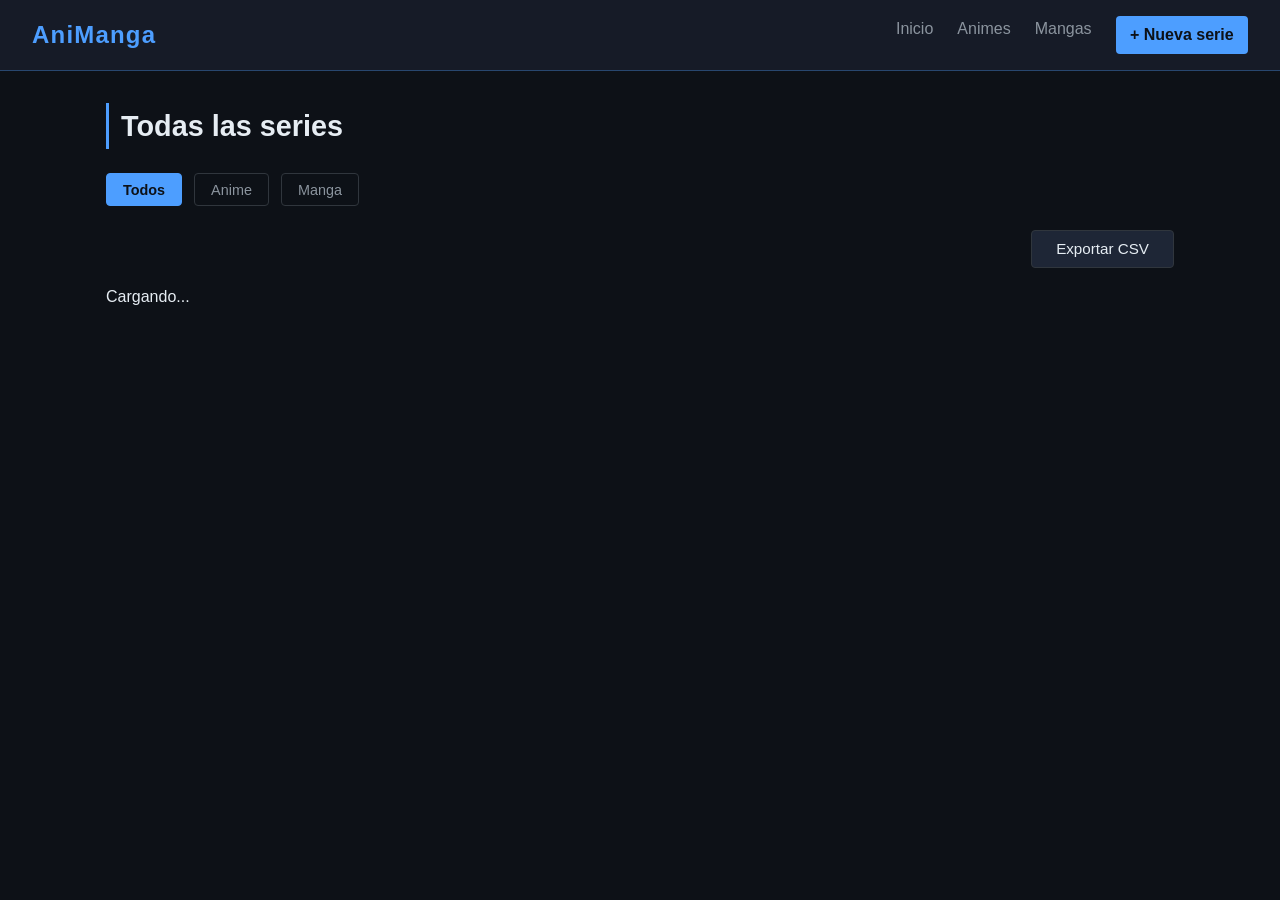
<file: index.html>
<!DOCTYPE html>
<html lang="es">
<head>
  <meta charset="UTF-8">
  <meta name="viewport" content="width=device-width, initial-scale=1.0">
  <title>AniManga - Inicio</title>
  <link rel="stylesheet" href="css/styles.css">
</head>
<body>
  <header>
    <h1>AniManga</h1>
    <nav>
      <a href="index.html">Inicio</a>
      <a href="pages/animes.html">Animes</a>
      <a href="pages/mangas.html">Mangas</a>
      <a href="pages/create.html" class="nav-cta">+ Nueva serie</a>
    </nav>
  </header>

  <main>
    <h2 class="page-title">Todas las series</h2>

    <div class="filters">
      <button class="active" data-filter="">Todos</button>
      <button data-filter="anime">Anime</button>
      <button data-filter="manga">Manga</button>
    </div>

    <div class="toolbar">
      <button id="export-csv-btn" class="btn btn-secondary">Exportar CSV</button>
    </div>

    <div class="series-grid" id="series-grid"></div>
  </main>

  <script src="js/api.js"></script>
  <script src="js/index.js"></script>
</body>
</html>
</file>
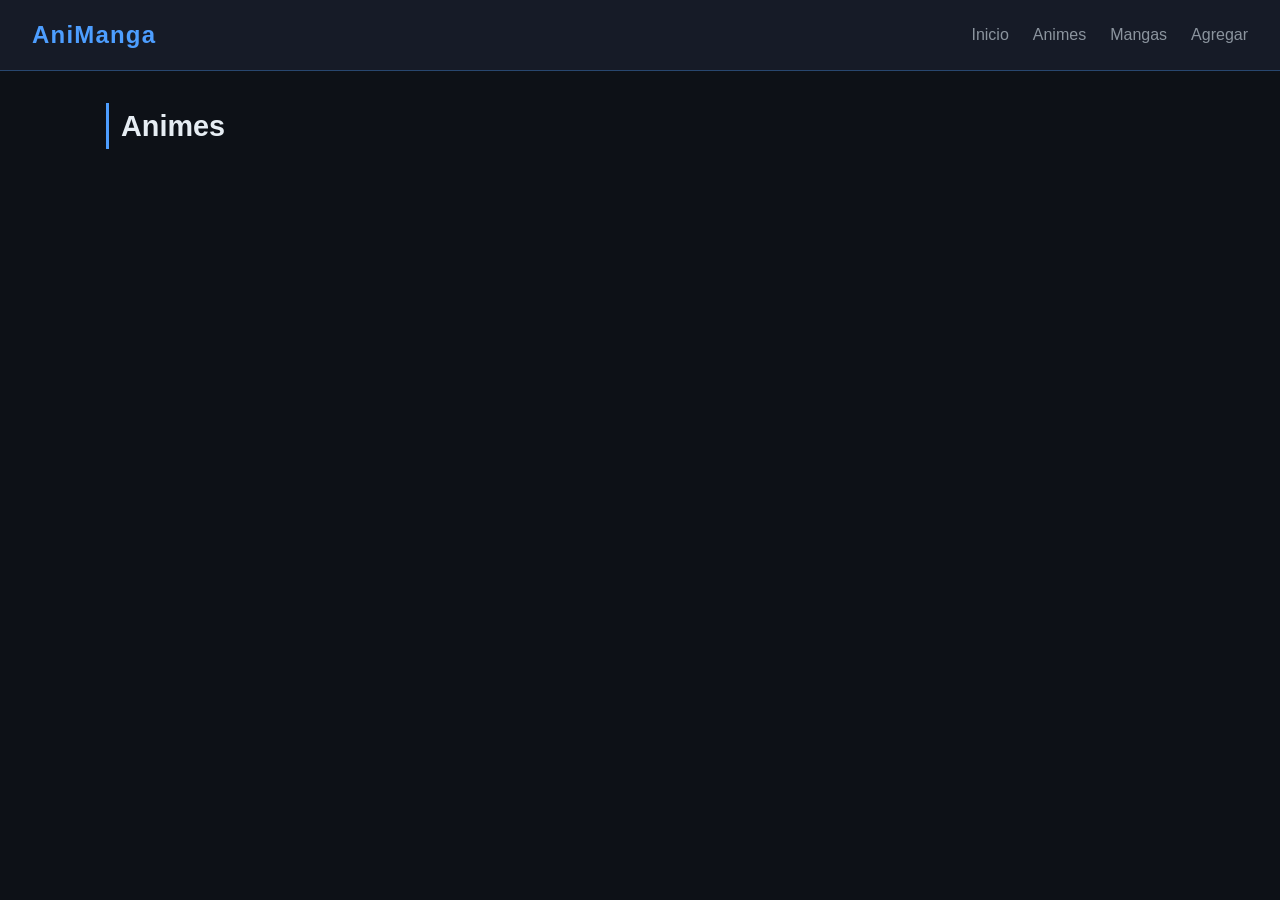
<file: animes.html>
<!DOCTYPE html>
<html lang="es">
<head>
  <meta charset="UTF-8">
  <meta name="viewport" content="width=device-width, initial-scale=1.0">
  <title>AniManga - Animes</title>
  <link rel="stylesheet" href="css/styles.css">
</head>
<body>
  <header>
    <h1>AniManga</h1>
    <nav>
      <a href="index.html">Inicio</a>
      <a href="animes.html">Animes</a>
      <a href="mangas.html">Mangas</a>
      <a href="create.html">Agregar</a>
    </nav>
  </header>

  <main>
    <h2 class="page-title">Animes</h2>
    <div class="series-grid" id="series-grid"></div>
  </main>

  <script src="js/api.js"></script>
  <script src="js/list.js"></script>
</body>
</html>
</file>
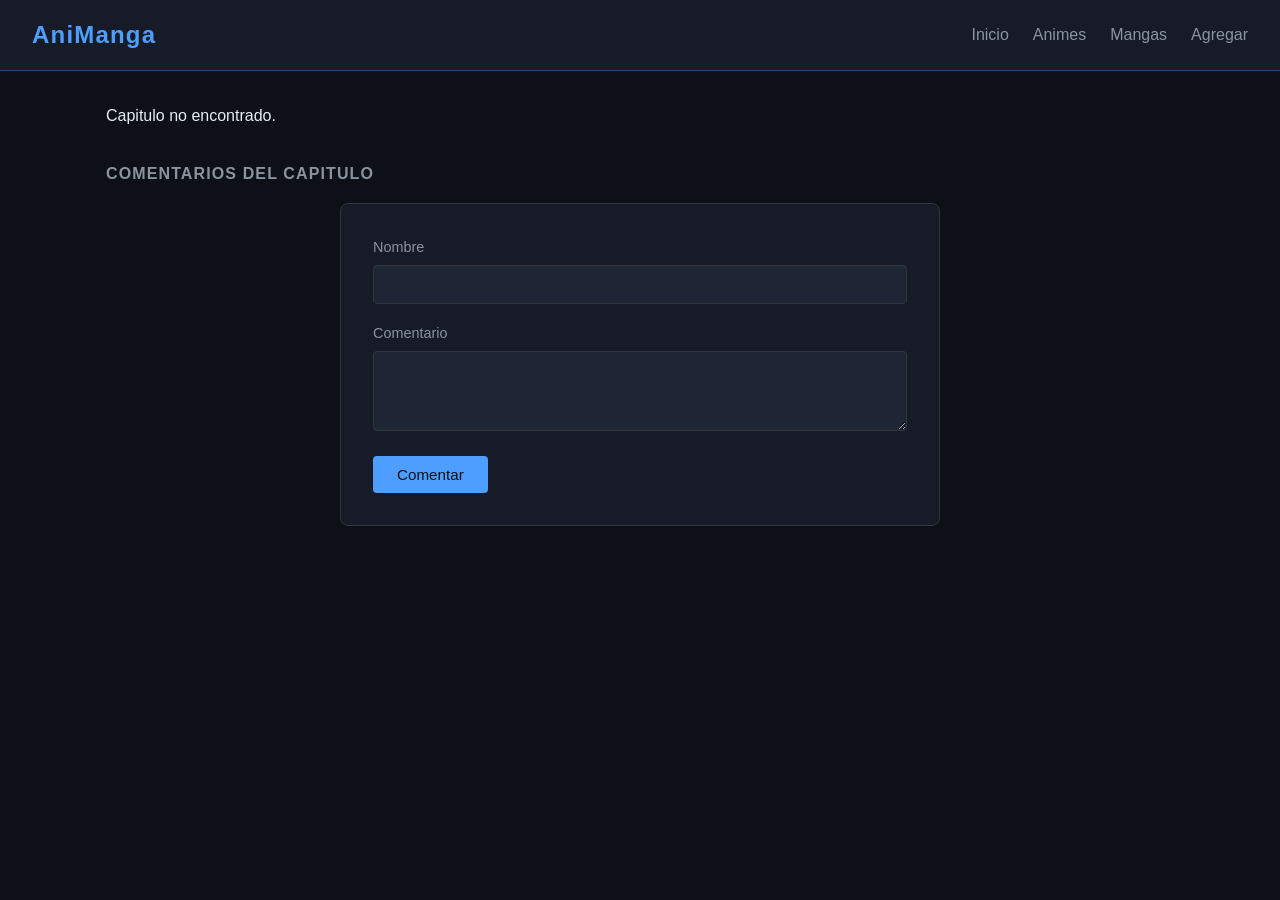
<file: chapter.html>
<!DOCTYPE html>
<html lang="es">
<head>
  <meta charset="UTF-8">
  <meta name="viewport" content="width=device-width, initial-scale=1.0">
  <title>AniManga - Capitulo</title>
  <link rel="stylesheet" href="css/styles.css">
</head>
<body>
  <header>
    <h1>AniManga</h1>
    <nav>
      <a href="index.html">Inicio</a>
      <a href="animes.html">Animes</a>
      <a href="mangas.html">Mangas</a>
      <a href="create.html">Agregar</a>
    </nav>
  </header>

  <main>
    <div id="chapter-container"></div>

    <div class="comments-section" id="comments-section">
      <h3>Comentarios del capitulo</h3>
      <div id="comments-list"></div>

      <div class="form-container" style="margin-top: 1rem;">
        <form id="comment-form">
          <div class="form-group">
            <label for="comment-author">Nombre</label>
            <input type="text" id="comment-author" required>
          </div>
          <div class="form-group">
            <label for="comment-content">Comentario</label>
            <textarea id="comment-content" rows="3" required></textarea>
          </div>
          <button type="submit" class="btn btn-primary">Comentar</button>
        </form>
      </div>
    </div>
  </main>

  <script src="js/api.js"></script>
  <script src="js/chapter.js"></script>
</body>
</html>
</file>
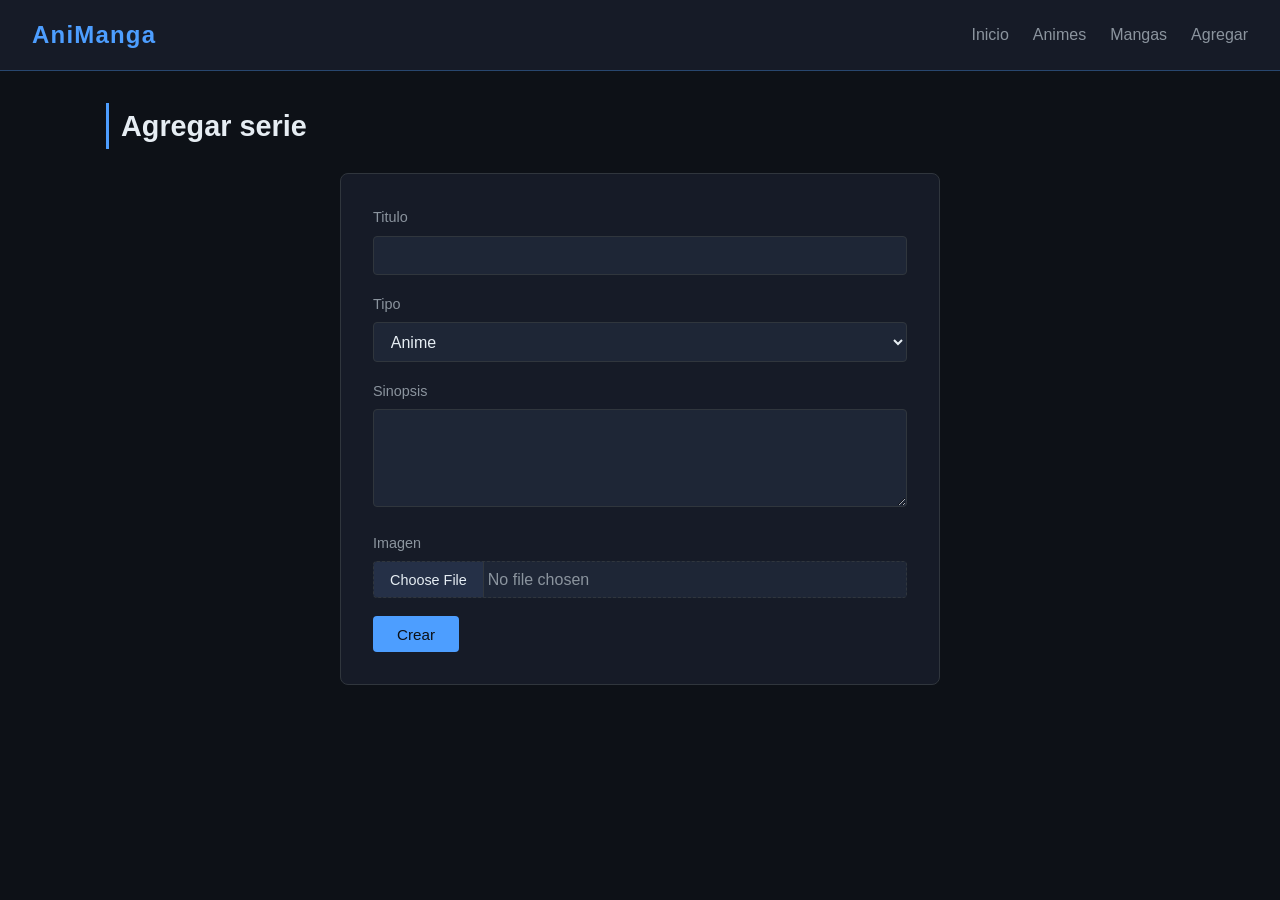
<file: create.html>
<!DOCTYPE html>
<html lang="es">
<head>
  <meta charset="UTF-8">
  <meta name="viewport" content="width=device-width, initial-scale=1.0">
  <title>AniManga - Agregar serie</title>
  <link rel="stylesheet" href="css/styles.css">
</head>
<body>
  <header>
    <h1>AniManga</h1>
    <nav>
      <a href="index.html">Inicio</a>
      <a href="animes.html">Animes</a>
      <a href="mangas.html">Mangas</a>
      <a href="create.html">Agregar</a>
    </nav>
  </header>

  <main>
    <h2 class="page-title">Agregar serie</h2>

    <div class="form-container">
      <form id="create-form">
        <div class="form-group">
          <label for="title">Titulo</label>
          <input type="text" id="title" required>
        </div>

        <div class="form-group">
          <label for="type">Tipo</label>
          <select id="type" required>
            <option value="anime">Anime</option>
            <option value="manga">Manga</option>
          </select>
        </div>

        <div class="form-group">
          <label for="synopsis">Sinopsis</label>
          <textarea id="synopsis" rows="4"></textarea>
        </div>

        <div class="form-group">
          <label for="image">Imagen</label>
          <input type="file" id="image" accept="image/*">
        </div>

        <button type="submit" class="btn btn-primary">Crear</button>
      </form>
    </div>
  </main>

  <script src="js/api.js"></script>
  <script src="js/create.js"></script>
</body>
</html>
</file>
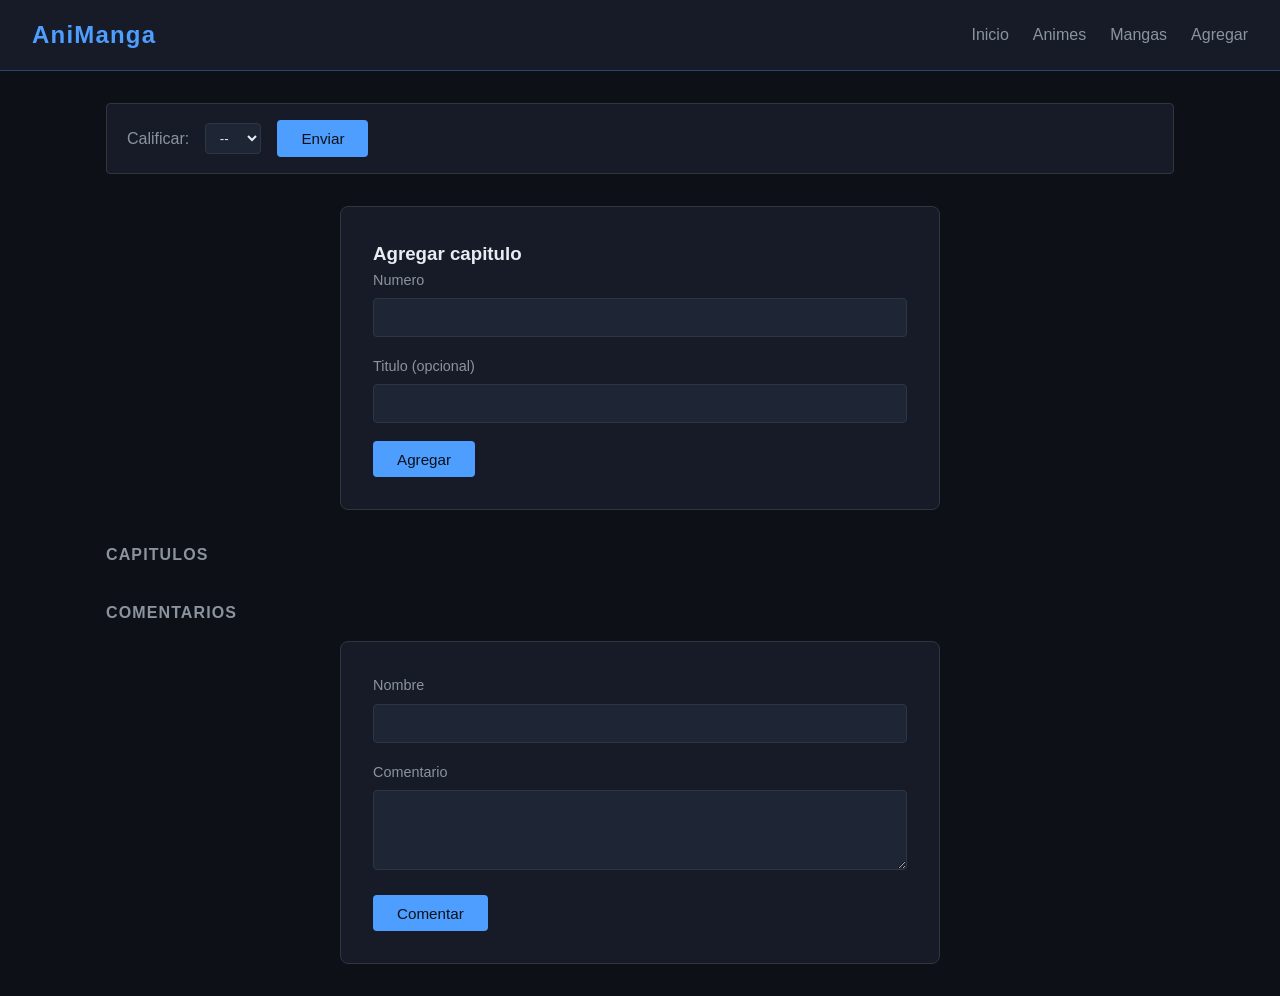
<file: detail.html>
<!DOCTYPE html>
<html lang="es">
<head>
  <meta charset="UTF-8">
  <meta name="viewport" content="width=device-width, initial-scale=1.0">
  <title>AniManga - Detalle</title>
  <link rel="stylesheet" href="css/styles.css">
</head>
<body>
  <header>
    <h1>AniManga</h1>
    <nav>
      <a href="index.html">Inicio</a>
      <a href="animes.html">Animes</a>
      <a href="mangas.html">Mangas</a>
      <a href="create.html">Agregar</a>
    </nav>
  </header>

  <main>
    <div id="detail-container"></div>

    <!-- Seccion de rating -->
    <div class="rating-section" id="rating-section">
      <label for="rating-select">Calificar:</label>
      <select id="rating-select">
        <option value="">--</option>
        <option value="1">1</option>
        <option value="2">2</option>
        <option value="3">3</option>
        <option value="4">4</option>
        <option value="5">5</option>
        <option value="6">6</option>
        <option value="7">7</option>
        <option value="8">8</option>
        <option value="9">9</option>
        <option value="10">10</option>
      </select>
      <button class="btn btn-primary" id="rate-btn">Enviar</button>
    </div>

    <!-- Agregar capitulo -->
    <div class="form-container" style="margin-top: 2rem;">
      <h3>Agregar capitulo</h3>
      <form id="chapter-form">
        <div class="form-group">
          <label for="chapter-number">Numero</label>
          <input type="number" id="chapter-number" min="1" required>
        </div>
        <div class="form-group">
          <label for="chapter-title">Titulo (opcional)</label>
          <input type="text" id="chapter-title">
        </div>
        <button type="submit" class="btn btn-primary">Agregar</button>
      </form>
    </div>

    <!-- Capitulos -->
    <div class="chapters-list" id="chapters-list">
      <h3>Capitulos</h3>
    </div>

    <!-- Comentarios de la serie -->
    <div class="comments-section" id="comments-section">
      <h3>Comentarios</h3>
      <div id="comments-list"></div>

      <div class="form-container" style="margin-top: 1rem;">
        <form id="comment-form">
          <div class="form-group">
            <label for="comment-author">Nombre</label>
            <input type="text" id="comment-author" required>
          </div>
          <div class="form-group">
            <label for="comment-content">Comentario</label>
            <textarea id="comment-content" rows="3" required></textarea>
          </div>
          <button type="submit" class="btn btn-primary">Comentar</button>
        </form>
      </div>
    </div>
  </main>

  <script src="js/api.js"></script>
  <script src="js/detail.js"></script>
</body>
</html>
</file>
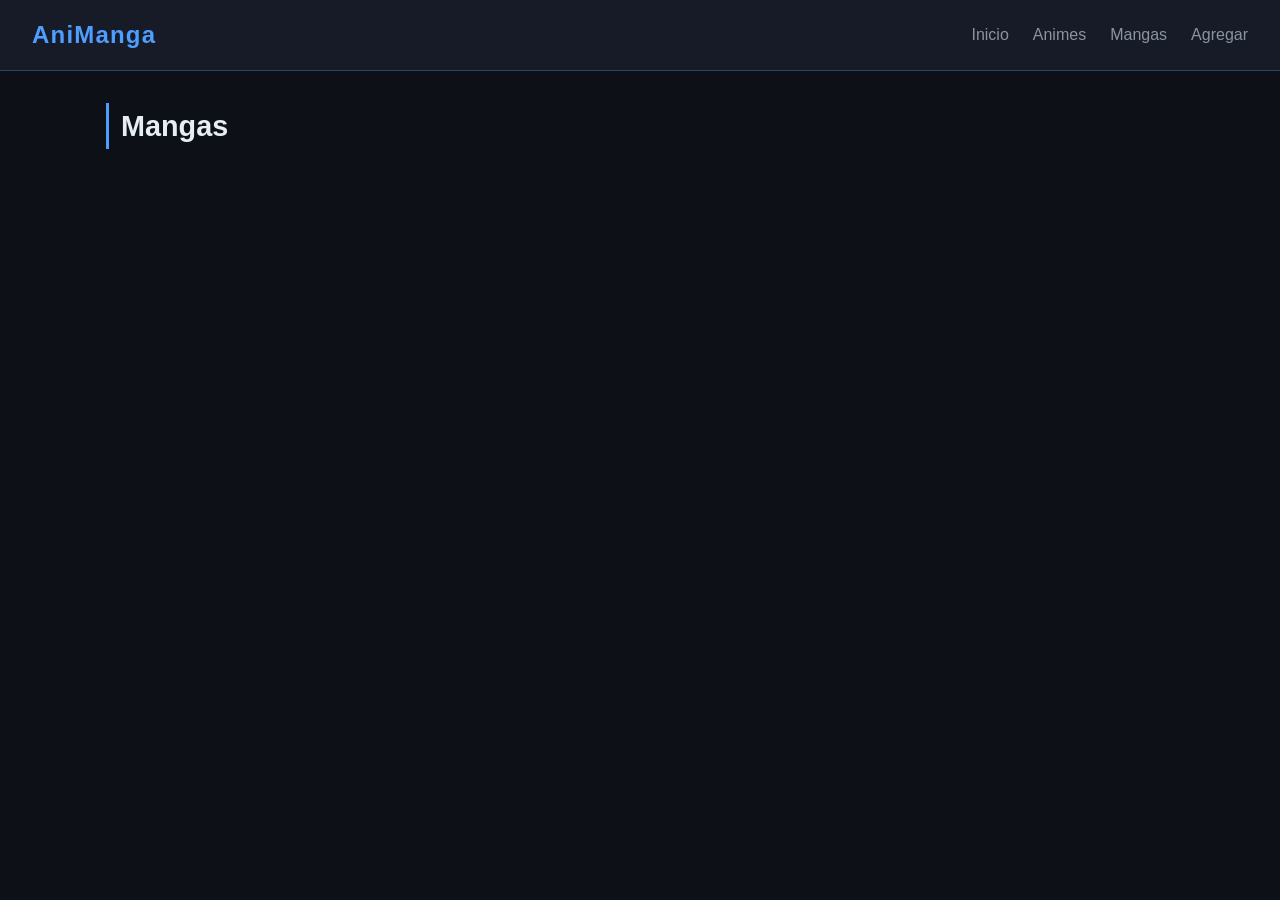
<file: mangas.html>
<!DOCTYPE html>
<html lang="es">
<head>
  <meta charset="UTF-8">
  <meta name="viewport" content="width=device-width, initial-scale=1.0">
  <title>AniManga - Mangas</title>
  <link rel="stylesheet" href="css/styles.css">
</head>
<body>
  <header>
    <h1>AniManga</h1>
    <nav>
      <a href="index.html">Inicio</a>
      <a href="animes.html">Animes</a>
      <a href="mangas.html">Mangas</a>
      <a href="create.html">Agregar</a>
    </nav>
  </header>

  <main>
    <h2 class="page-title">Mangas</h2>
    <div class="series-grid" id="series-grid"></div>
  </main>

  <script src="js/api.js"></script>
  <script src="js/list.js"></script>
</body>
</html>
</file>
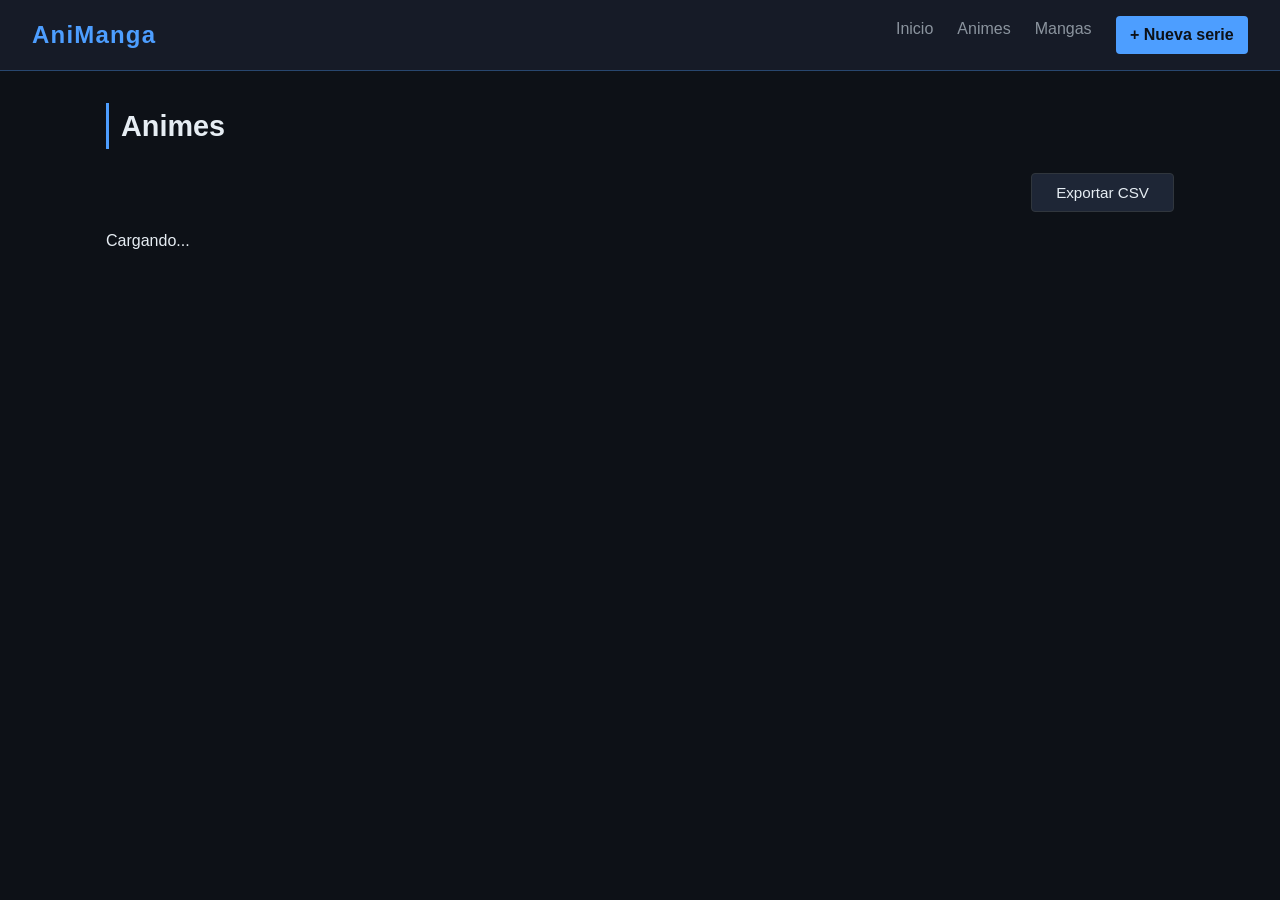
<file: pages/animes.html>
<!DOCTYPE html>
<html lang="es">
<head>
  <meta charset="UTF-8">
  <meta name="viewport" content="width=device-width, initial-scale=1.0">
  <title>AniManga - Animes</title>
  <link rel="stylesheet" href="../css/styles.css">
</head>
<body>
  <header>
    <h1>AniManga</h1>
    <nav>
      <a href="../index.html">Inicio</a>
      <a href="animes.html">Animes</a>
      <a href="mangas.html">Mangas</a>
      <a href="create.html" class="nav-cta">+ Nueva serie</a>
    </nav>
  </header>

  <main>
    <h2 class="page-title">Animes</h2>
    <div class="toolbar">
      <button id="export-csv-btn" class="btn btn-secondary">Exportar CSV</button>
    </div>
    <div class="series-grid" id="series-grid"></div>
  </main>

  <script src="../js/api.js"></script>
  <script src="../js/list.js"></script>
</body>
</html>
</file>
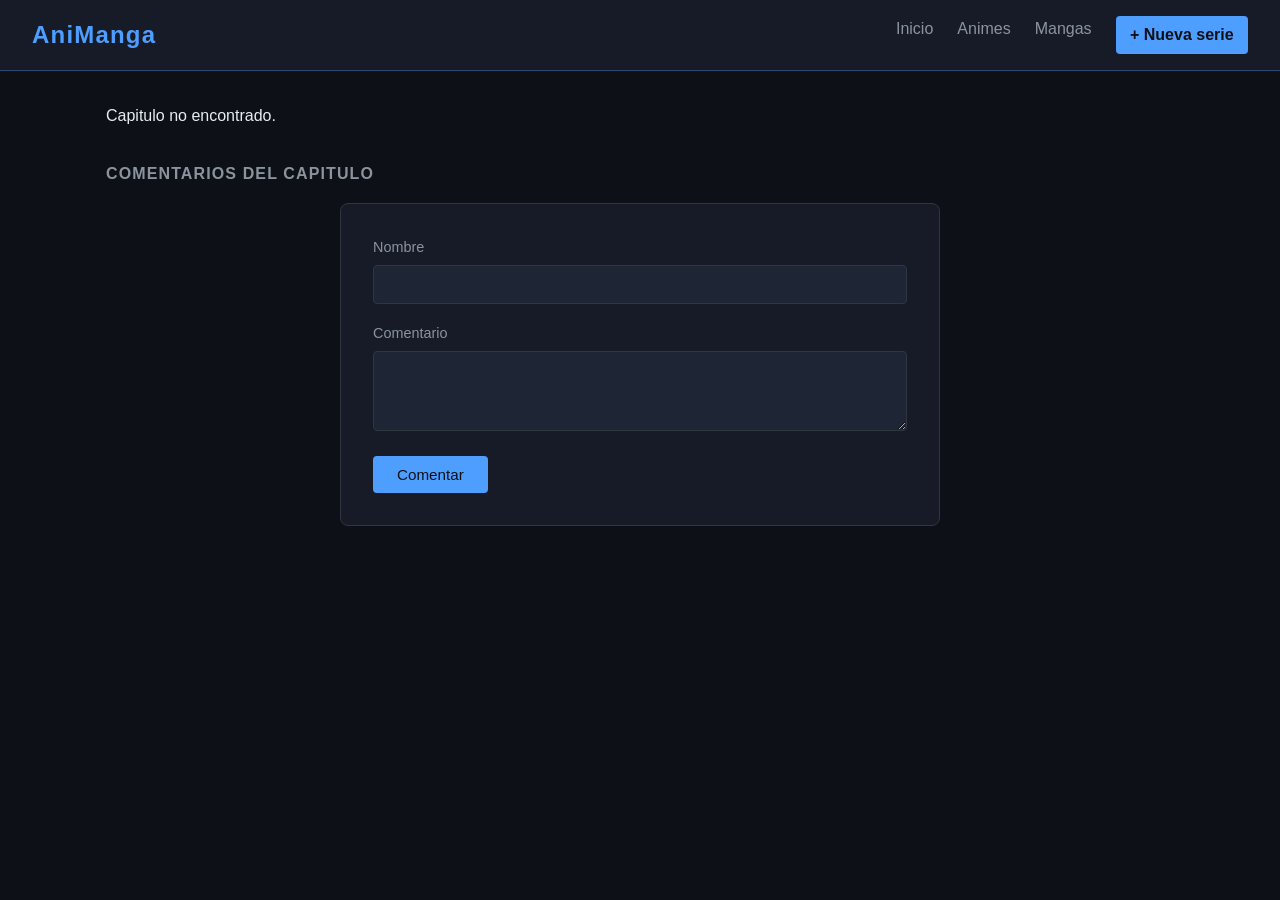
<file: pages/chapter.html>
<!DOCTYPE html>
<html lang="es">
<head>
  <meta charset="UTF-8">
  <meta name="viewport" content="width=device-width, initial-scale=1.0">
  <title>AniManga - Capitulo</title>
  <link rel="stylesheet" href="../css/styles.css">
</head>
<body>
  <header>
    <h1>AniManga</h1>
    <nav>
      <a href="../index.html">Inicio</a>
      <a href="animes.html">Animes</a>
      <a href="mangas.html">Mangas</a>
      <a href="create.html" class="nav-cta">+ Nueva serie</a>
    </nav>
  </header>

  <main>
    <div id="chapter-container"></div>

    <div class="comments-section" id="comments-section">
      <h3>Comentarios del capitulo</h3>
      <div id="comments-list"></div>

      <div class="form-container" style="margin-top: 1rem;">
        <form id="comment-form">
          <div class="form-group">
            <label for="comment-author">Nombre</label>
            <input type="text" id="comment-author" required>
          </div>
          <div class="form-group">
            <label for="comment-content">Comentario</label>
            <textarea id="comment-content" rows="3" required></textarea>
          </div>
          <button type="submit" class="btn btn-primary">Comentar</button>
        </form>
      </div>
    </div>
  </main>

  <script src="../js/api.js"></script>
  <script src="../js/chapter.js"></script>
</body>
</html>
</file>
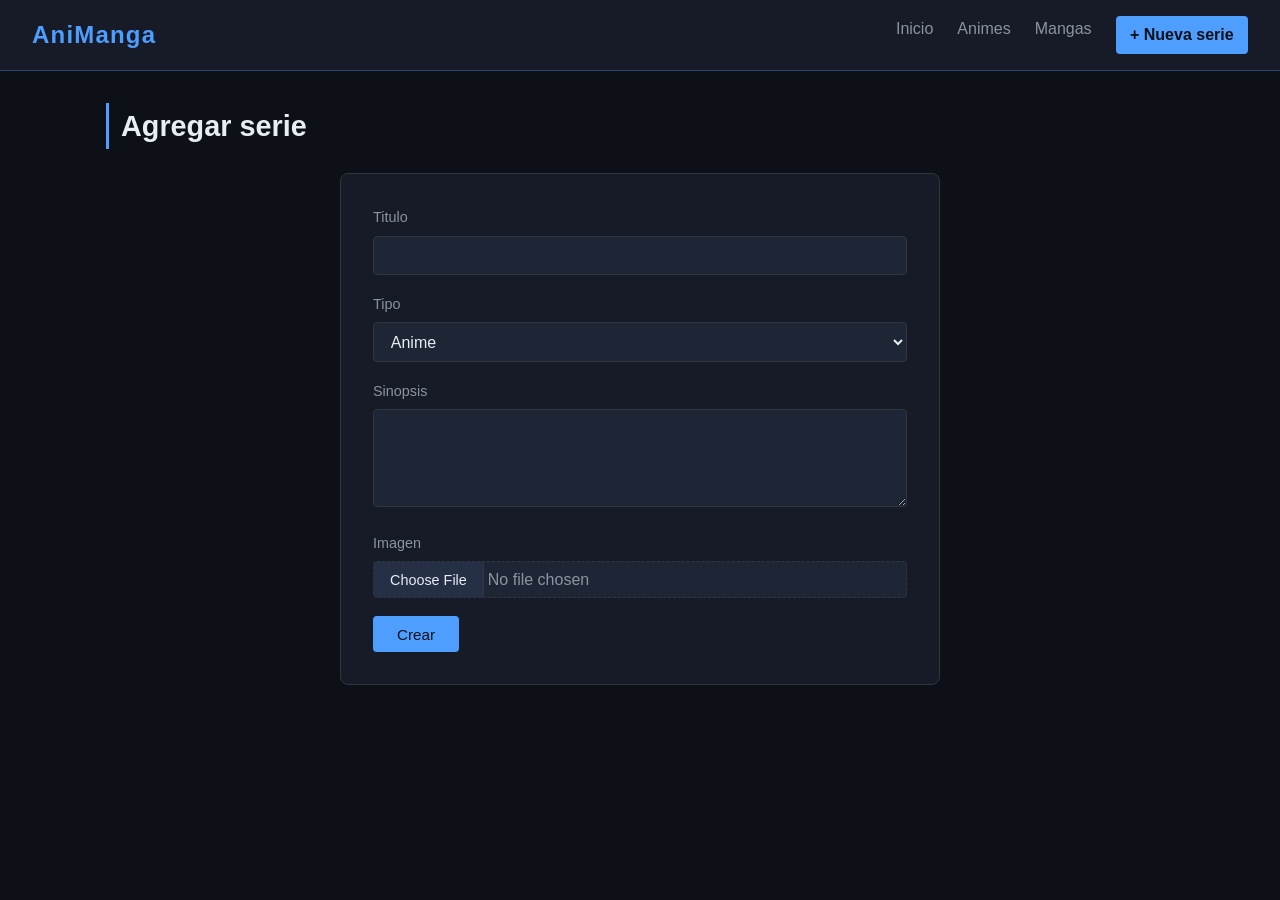
<file: pages/create.html>
<!DOCTYPE html>
<html lang="es">
<head>
  <meta charset="UTF-8">
  <meta name="viewport" content="width=device-width, initial-scale=1.0">
  <title>AniManga - Agregar serie</title>
  <link rel="stylesheet" href="../css/styles.css">
</head>
<body>
  <header>
    <h1>AniManga</h1>
    <nav>
      <a href="../index.html">Inicio</a>
      <a href="animes.html">Animes</a>
      <a href="mangas.html">Mangas</a>
      <a href="create.html" class="nav-cta">+ Nueva serie</a>
    </nav>
  </header>

  <main>
    <h2 class="page-title">Agregar serie</h2>

    <div class="form-container">
      <form id="create-form">
        <div class="form-group">
          <label for="title">Titulo</label>
          <input type="text" id="title" required>
        </div>

        <div class="form-group">
          <label for="type">Tipo</label>
          <select id="type" required>
            <option value="anime">Anime</option>
            <option value="manga">Manga</option>
          </select>
        </div>

        <div class="form-group">
          <label for="synopsis">Sinopsis</label>
          <textarea id="synopsis" rows="4"></textarea>
        </div>

        <div class="form-group">
          <label for="image">Imagen</label>
          <input type="file" id="image" accept="image/*">
        </div>

        <button type="submit" class="btn btn-primary">Crear</button>
      </form>
    </div>
  </main>

  <script src="../js/api.js"></script>
  <script src="../js/create.js"></script>
</body>
</html>
</file>
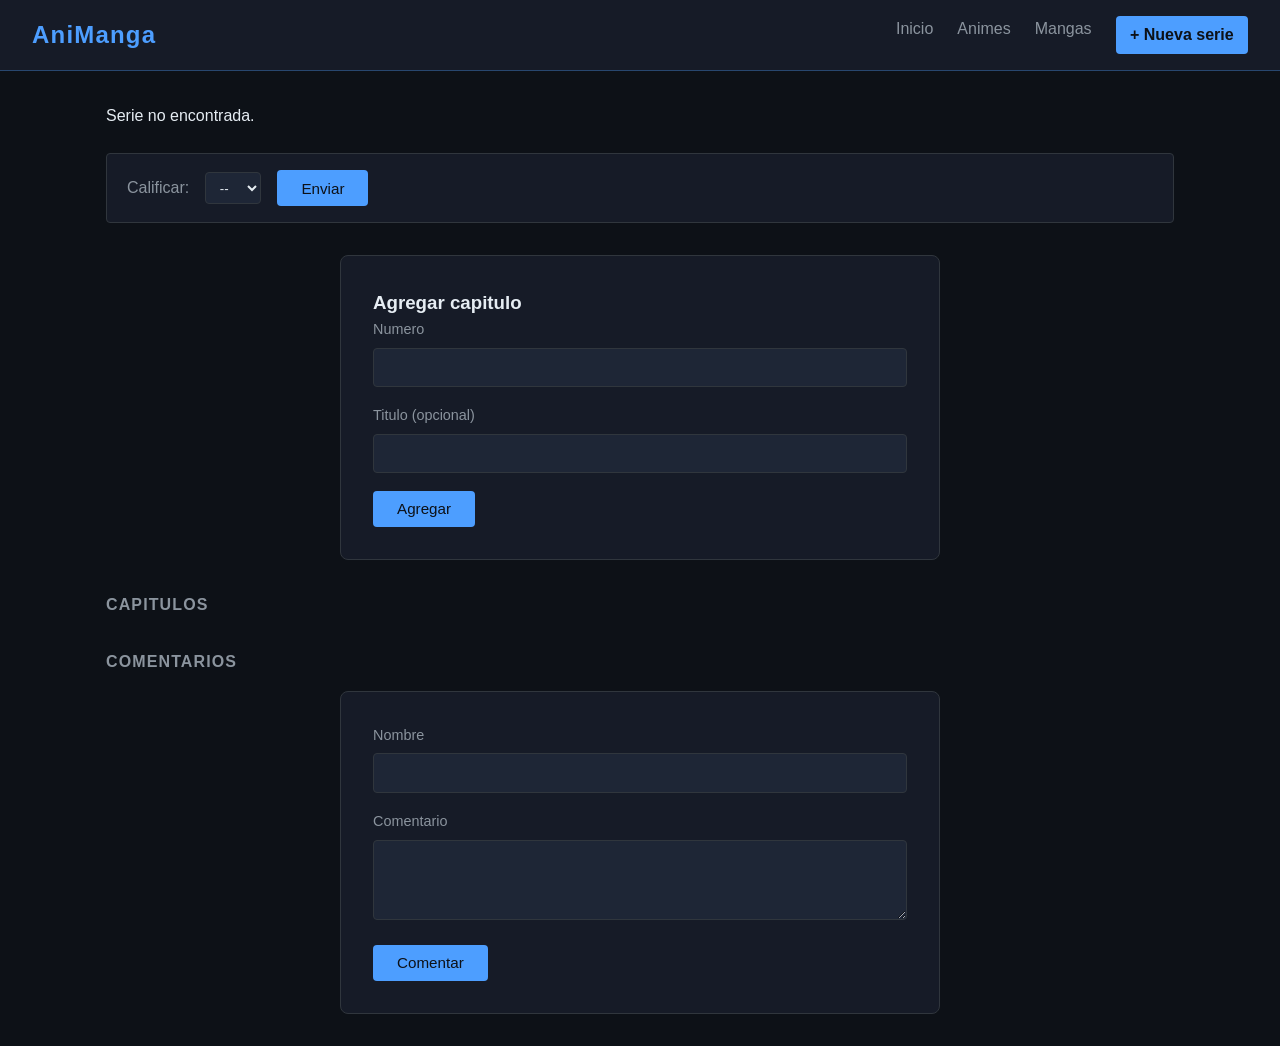
<file: pages/detail.html>
<!DOCTYPE html>
<html lang="es">
<head>
  <meta charset="UTF-8">
  <meta name="viewport" content="width=device-width, initial-scale=1.0">
  <title>AniManga - Detalle</title>
  <link rel="stylesheet" href="../css/styles.css">
</head>
<body>
  <header>
    <h1>AniManga</h1>
    <nav>
      <a href="../index.html">Inicio</a>
      <a href="animes.html">Animes</a>
      <a href="mangas.html">Mangas</a>
      <a href="create.html" class="nav-cta">+ Nueva serie</a>
    </nav>
  </header>

  <main>
    <div id="detail-container"></div>

    <div class="toolbar" id="edit-toolbar" style="display: none;">
      <button class="btn btn-secondary" id="toggle-edit-btn">Editar serie</button>
    </div>

    <div class="form-container hidden" id="edit-section" style="margin-top: 1rem;">
      <h3>Editar serie</h3>
      <form id="edit-form">
        <div class="form-group">
          <label for="edit-title">Titulo</label>
          <input type="text" id="edit-title" required>
        </div>
        <div class="form-group">
          <label for="edit-synopsis">Sinopsis</label>
          <textarea id="edit-synopsis" rows="4"></textarea>
        </div>
        <div class="form-group">
          <label for="edit-image">Reemplazar imagen (opcional)</label>
          <input type="file" id="edit-image" accept="image/*">
        </div>
        <button type="submit" class="btn btn-primary">Guardar</button>
        <button type="button" class="btn btn-secondary" id="cancel-edit-btn">Cancelar</button>
      </form>
    </div>

    <!-- Seccion de rating -->
    <div class="rating-section" id="rating-section">
      <label for="rating-select">Calificar:</label>
      <select id="rating-select">
        <option value="">--</option>
        <option value="1">1</option>
        <option value="2">2</option>
        <option value="3">3</option>
        <option value="4">4</option>
        <option value="5">5</option>
        <option value="6">6</option>
        <option value="7">7</option>
        <option value="8">8</option>
        <option value="9">9</option>
        <option value="10">10</option>
      </select>
      <button class="btn btn-primary" id="rate-btn">Enviar</button>
    </div>

    <!-- Agregar capitulo -->
    <div class="form-container" style="margin-top: 2rem;">
      <h3>Agregar capitulo</h3>
      <form id="chapter-form">
        <div class="form-group">
          <label for="chapter-number">Numero</label>
          <input type="number" id="chapter-number" min="1" required>
        </div>
        <div class="form-group">
          <label for="chapter-title">Titulo (opcional)</label>
          <input type="text" id="chapter-title">
        </div>
        <button type="submit" class="btn btn-primary">Agregar</button>
      </form>
    </div>

    <!-- Capitulos -->
    <div class="chapters-list" id="chapters-list">
      <h3>Capitulos</h3>
    </div>

    <!-- Comentarios de la serie -->
    <div class="comments-section" id="comments-section">
      <h3>Comentarios</h3>
      <div id="comments-list"></div>

      <div class="form-container" style="margin-top: 1rem;">
        <form id="comment-form">
          <div class="form-group">
            <label for="comment-author">Nombre</label>
            <input type="text" id="comment-author" required>
          </div>
          <div class="form-group">
            <label for="comment-content">Comentario</label>
            <textarea id="comment-content" rows="3" required></textarea>
          </div>
          <button type="submit" class="btn btn-primary">Comentar</button>
        </form>
      </div>
    </div>
  </main>

  <script src="../js/api.js"></script>
  <script src="../js/detail.js"></script>
</body>
</html>
</file>
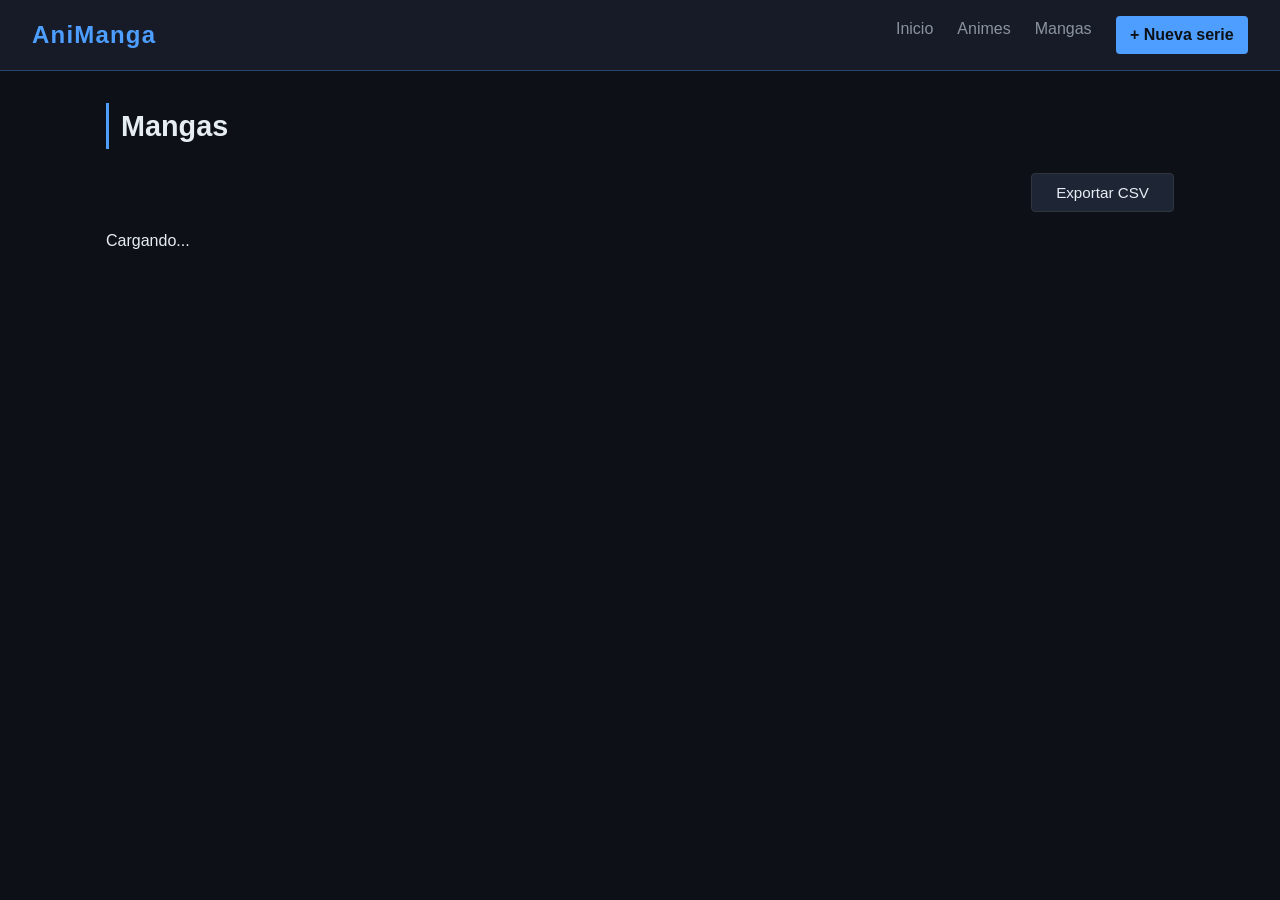
<file: pages/mangas.html>
<!DOCTYPE html>
<html lang="es">
<head>
  <meta charset="UTF-8">
  <meta name="viewport" content="width=device-width, initial-scale=1.0">
  <title>AniManga - Mangas</title>
  <link rel="stylesheet" href="../css/styles.css">
</head>
<body>
  <header>
    <h1>AniManga</h1>
    <nav>
      <a href="../index.html">Inicio</a>
      <a href="animes.html">Animes</a>
      <a href="mangas.html">Mangas</a>
      <a href="create.html" class="nav-cta">+ Nueva serie</a>
    </nav>
  </header>

  <main>
    <h2 class="page-title">Mangas</h2>
    <div class="toolbar">
      <button id="export-csv-btn" class="btn btn-secondary">Exportar CSV</button>
    </div>
    <div class="series-grid" id="series-grid"></div>
  </main>

  <script src="../js/api.js"></script>
  <script src="../js/list.js"></script>
</body>
</html>
</file>
<file: css/styles.css>
/* ── Variables ── */
:root {
  --bg-base:      #0d1117;
  --bg-surface:   #161b27;
  --bg-raised:    #1e2636;
  --bg-hover:     #253047;

  --accent:       #4d9eff;
  --accent-hover: #3a8ae8;
  --accent-dim:   #1a3a5c;

  --text-primary:   #e6edf3;
  --text-secondary: #8b949e;
  --text-muted:     #484f58;

  --border:       #30363d;
  --border-accent:#4d9eff55;

  --success: #3fb950;
  --warning: #d29922;
  --danger:  #f85149;

  --radius-sm: 4px;
  --radius-md: 8px;
  --radius-lg: 12px;
}

/* ── Reset ── */
* {
  margin: 0;
  padding: 0;
  box-sizing: border-box;
}

/* ── Base ── */
body {
  font-family: 'Segoe UI', Tahoma, Geneva, Verdana, sans-serif;
  background-color: var(--bg-base);
  color: var(--text-primary);
  line-height: 1.6;
}

a {
  color: var(--accent);
  text-decoration: none;
}

a:hover {
  text-decoration: underline;
  color: var(--accent-hover);
}

/* ── Header ── */
header {
  background-color: var(--bg-surface);
  padding: 1rem 2rem;
  display: flex;
  align-items: center;
  justify-content: space-between;
  border-bottom: 1px solid var(--border-accent);
  position: sticky;
  top: 0;
  z-index: 100;
}

header h1 {
  font-size: 1.5rem;
  color: var(--accent);
  letter-spacing: 0.05em;
}

nav {
  display: flex;
  gap: 1.5rem;
}

nav a {
  color: var(--text-secondary);
  font-weight: 500;
  transition: color 0.15s;
}

nav a:hover {
  color: var(--accent);
  text-decoration: none;
}

nav a.nav-cta {
  background-color: var(--accent);
  color: #0d1117;
  padding: 0.4rem 0.9rem;
  border-radius: var(--radius-sm);
  font-weight: 600;
  transition: background-color 0.15s, transform 0.1s;
}

nav a.nav-cta:hover {
  background-color: var(--accent-hover);
  color: #0d1117;
  text-decoration: none;
}

nav a.nav-cta:active {
  transform: scale(0.97);
}

/* ── Layout ── */
main {
  max-width: 1100px;
  margin: 2rem auto;
  padding: 0 1rem;
}

.page-title {
  font-size: 1.8rem;
  margin-bottom: 1.5rem;
  color: var(--text-primary);
  border-left: 3px solid var(--accent);
  padding-left: 0.75rem;
}

/* ── Series grid ── */
.series-grid {
  display: grid;
  grid-template-columns: repeat(auto-fill, minmax(220px, 1fr));
  gap: 1.5rem;
}

.series-card {
  background-color: var(--bg-surface);
  border: 1px solid var(--border);
  border-radius: var(--radius-md);
  overflow: hidden;
  transition: transform 0.2s, border-color 0.2s, box-shadow 0.2s;
  cursor: pointer;
}

.series-card:hover {
  transform: translateY(-4px);
  border-color: var(--accent);
  box-shadow: 0 4px 20px #4d9eff22;
}

.series-card img {
  width: 100%;
  height: 300px;
  object-fit: cover;
}

.series-card .card-body {
  padding: 1rem;
}

.series-card .card-body h3 {
  font-size: 1rem;
  margin-bottom: 0.5rem;
  color: var(--text-primary);
}

/* ── Badges ── */
.type-badge {
  display: inline-block;
  padding: 0.2rem 0.6rem;
  border-radius: var(--radius-sm);
  font-size: 0.72rem;
  font-weight: 600;
  text-transform: uppercase;
  letter-spacing: 0.05em;
}

.type-badge.anime {
  background-color: #1a3a5c;
  color: var(--accent);
  border: 1px solid var(--accent-dim);
}

.type-badge.manga {
  background-color: #1a2e40;
  color: #7ec8e3;
  border: 1px solid #2a4a60;
}

/* ── Rating ── */
.rating-display {
  margin-top: 0.5rem;
  font-size: 0.85rem;
  color: var(--warning);
}

/* ── No image placeholder ── */
.no-image {
  width: 100%;
  height: 300px;
  background-color: var(--bg-raised);
  display: flex;
  align-items: center;
  justify-content: center;
  color: var(--text-muted);
  font-size: 3rem;
}

/* ── Series detail ── */
.series-detail {
  display: grid;
  grid-template-columns: 280px 1fr;
  gap: 2rem;
}

.series-detail img {
  width: 100%;
  border-radius: var(--radius-md);
  border: 1px solid var(--border);
}

.series-info h2 {
  font-size: 1.6rem;
  margin-bottom: 0.5rem;
  color: var(--text-primary);
}

.series-info .synopsis {
  margin: 1rem 0;
  color: var(--text-secondary);
  line-height: 1.7;
}

/* ── Forms ── */
.form-container {
  background-color: var(--bg-surface);
  border: 1px solid var(--border);
  padding: 2rem;
  border-radius: var(--radius-md);
  max-width: 600px;
  margin: 0 auto;
}

.form-group {
  margin-bottom: 1.1rem;
}

.form-group label {
  display: block;
  margin-bottom: 0.4rem;
  font-weight: 500;
  color: var(--text-secondary);
  font-size: 0.9rem;
}

.form-group input,
.form-group textarea,
.form-group select {
  width: 100%;
  padding: 0.6rem 0.8rem;
  border: 1px solid var(--border);
  border-radius: var(--radius-sm);
  background-color: var(--bg-raised);
  color: var(--text-primary);
  font-size: 1rem;
  transition: border-color 0.15s;
}

.form-group input:focus,
.form-group textarea:focus,
.form-group select:focus {
  outline: none;
  border-color: var(--accent);
  box-shadow: 0 0 0 3px #4d9eff22;
}

.form-group textarea {
  resize: vertical;
  min-height: 80px;
}

.form-group input[type="file"] {
  padding: 0;
  border: 1px dashed var(--border);
  background-color: var(--bg-raised);
  cursor: pointer;
  color: var(--text-secondary);
}

.form-group input[type="file"]::file-selector-button {
  padding: 0.6rem 1rem;
  background-color: var(--bg-hover);
  color: var(--text-primary);
  border: none;
  border-right: 1px solid var(--border);
  cursor: pointer;
  font-size: 0.9rem;
  transition: background-color 0.15s;
}

.form-group input[type="file"]::file-selector-button:hover {
  background-color: var(--accent-dim);
  color: var(--accent);
}

.form-group input[type="file"]:focus {
  border-color: var(--accent);
  box-shadow: 0 0 0 3px #4d9eff22;
}

.form-group input[type="file"]:hover {
  border-color: var(--accent);
}

/* ── Buttons ── */
.btn {
  padding: 0.6rem 1.5rem;
  border: none;
  border-radius: var(--radius-sm);
  cursor: pointer;
  font-size: 0.95rem;
  font-weight: 500;
  transition: background-color 0.15s, transform 0.1s;
}

.btn:active {
  transform: scale(0.97);
}

.btn-primary {
  background-color: var(--accent);
  color: #0d1117;
}

.btn-primary:hover {
  background-color: var(--accent-hover);
}

.btn-secondary {
  background-color: var(--bg-raised);
  color: var(--text-primary);
  border: 1px solid var(--border);
}

.btn-secondary:hover {
  background-color: var(--bg-hover);
}

.btn-danger {
  background-color: var(--danger);
  color: #fff;
}

.btn-danger:hover {
  background-color: #d03a33;
}

/* ── Chapters ── */
.chapters-list {
  margin-top: 2rem;
}

.chapters-list h3 {
  margin-bottom: 0.75rem;
  color: var(--text-secondary);
  font-size: 1rem;
  text-transform: uppercase;
  letter-spacing: 0.07em;
}

.chapter-item {
  background-color: var(--bg-surface);
  border: 1px solid var(--border);
  padding: 0.75rem 1rem;
  margin-bottom: 0.4rem;
  border-radius: var(--radius-sm);
  display: flex;
  justify-content: space-between;
  align-items: center;
  transition: border-color 0.15s;
}

.chapter-item:hover {
  border-color: var(--accent);
}

.chapter-item a {
  color: var(--text-primary);
  font-size: 0.95rem;
}

.chapter-item a:hover {
  color: var(--accent);
  text-decoration: none;
}

/* ── Comments ── */
.comments-section {
  margin-top: 2rem;
}

.comments-section h3 {
  margin-bottom: 0.75rem;
  color: var(--text-secondary);
  font-size: 1rem;
  text-transform: uppercase;
  letter-spacing: 0.07em;
}

.comment {
  background-color: var(--bg-surface);
  border: 1px solid var(--border);
  border-left: 3px solid var(--accent-dim);
  padding: 1rem;
  margin-bottom: 0.8rem;
  border-radius: var(--radius-sm);
}

.comment .comment-author {
  font-weight: 600;
  color: var(--accent);
}

.comment .comment-date {
  font-size: 0.8rem;
  color: var(--text-muted);
  margin-left: 0.5rem;
}

.comment .comment-content {
  margin-top: 0.4rem;
  color: var(--text-secondary);
}

/* ── Rating section ── */
.rating-section {
  margin-top: 1.5rem;
  display: flex;
  align-items: center;
  gap: 1rem;
  background-color: var(--bg-surface);
  border: 1px solid var(--border);
  padding: 1rem 1.25rem;
  border-radius: var(--radius-sm);
}

.rating-section label {
  color: var(--text-secondary);
  font-weight: 500;
}

.rating-section select {
  padding: 0.4rem 0.6rem;
  background-color: var(--bg-raised);
  color: var(--text-primary);
  border: 1px solid var(--border);
  border-radius: var(--radius-sm);
}

/* ── Toolbar ── */
.toolbar {
  display: flex;
  justify-content: flex-end;
  margin-bottom: 1rem;
}

.hidden {
  display: none;
}

/* ── Filters ── */
.filters {
  display: flex;
  gap: 0.75rem;
  margin-bottom: 1.5rem;
}

.filters button {
  padding: 0.45rem 1rem;
  border: 1px solid var(--border);
  background: transparent;
  color: var(--text-secondary);
  border-radius: var(--radius-sm);
  cursor: pointer;
  font-size: 0.9rem;
  transition: all 0.15s;
}

.filters button:hover {
  border-color: var(--accent);
  color: var(--accent);
}

.filters button.active {
  background-color: var(--accent);
  border-color: var(--accent);
  color: #0d1117;
  font-weight: 600;
}

/* ── Responsive ── */
@media (max-width: 768px) {
  .series-detail {
    grid-template-columns: 1fr;
  }

  header {
    flex-direction: column;
    gap: 0.75rem;
    align-items: flex-start;
  }

  nav {
    gap: 1rem;
    flex-wrap: wrap;
  }
}
</file>
